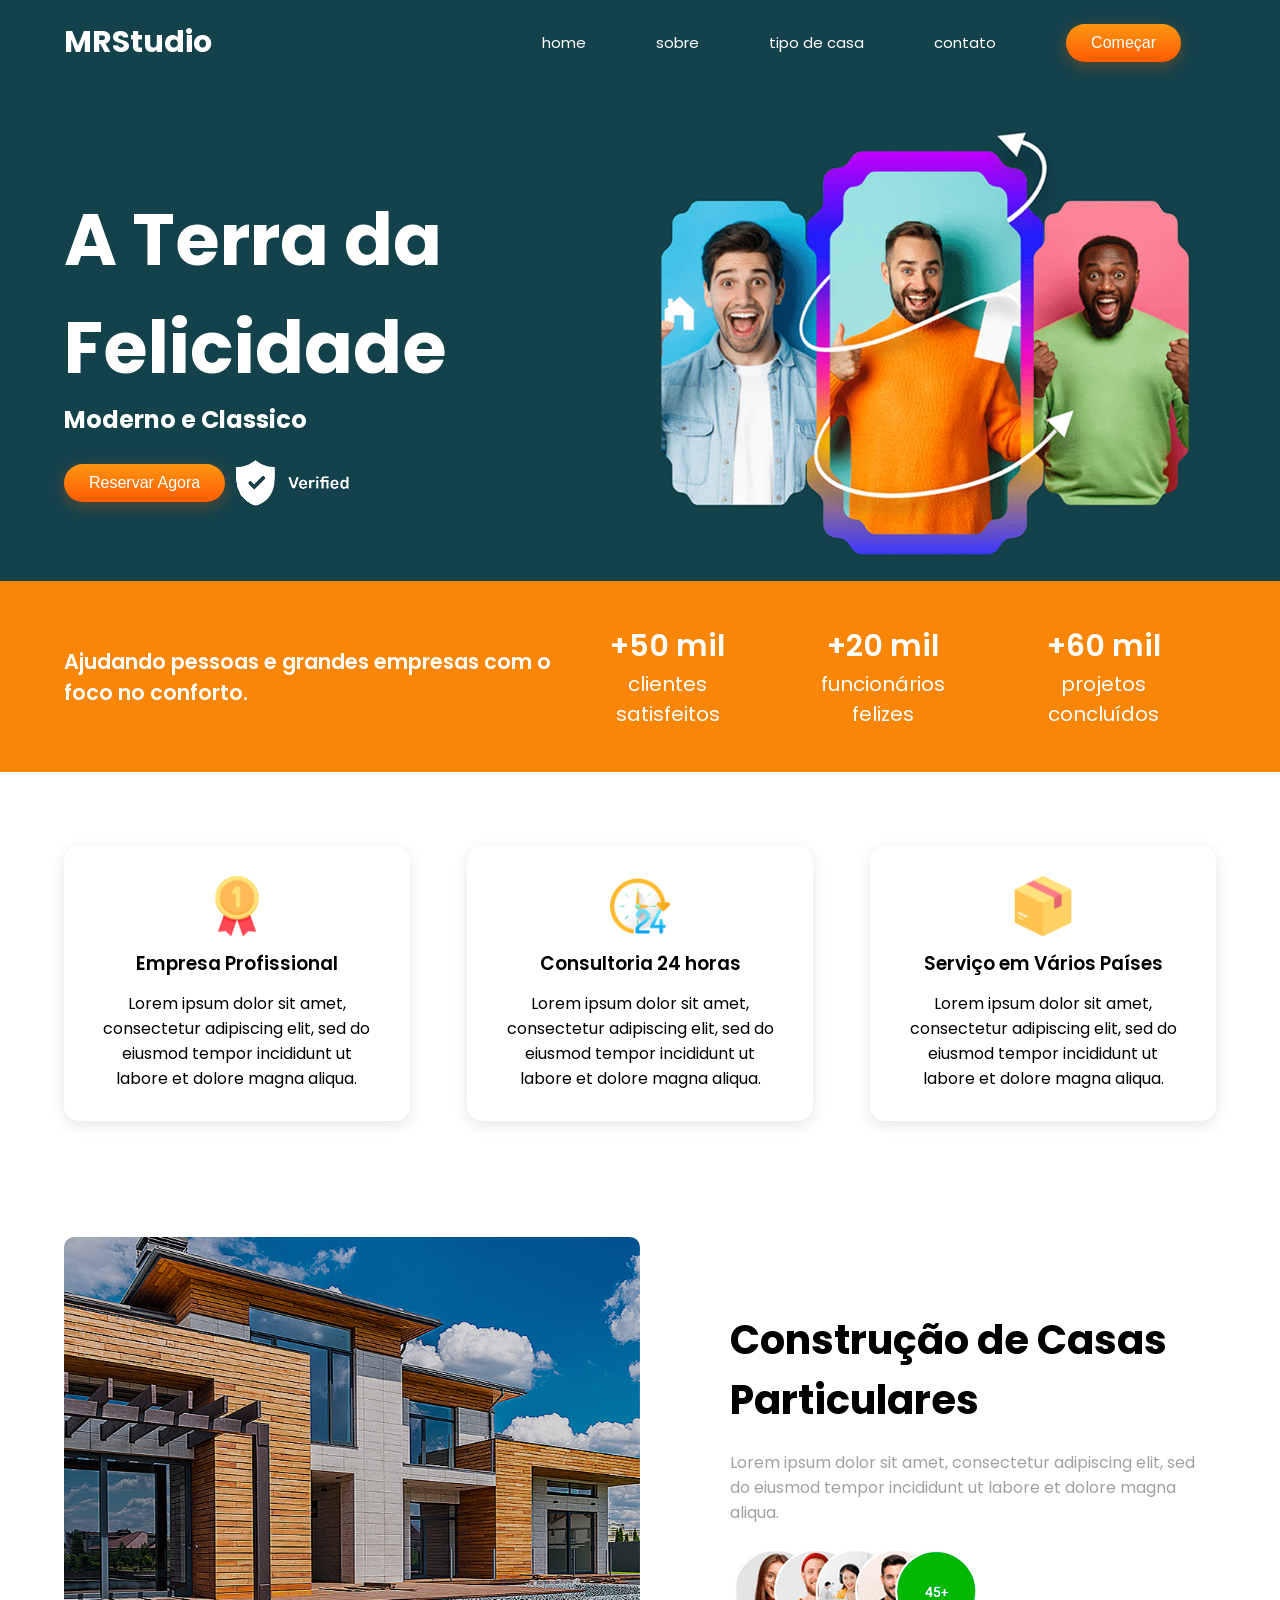
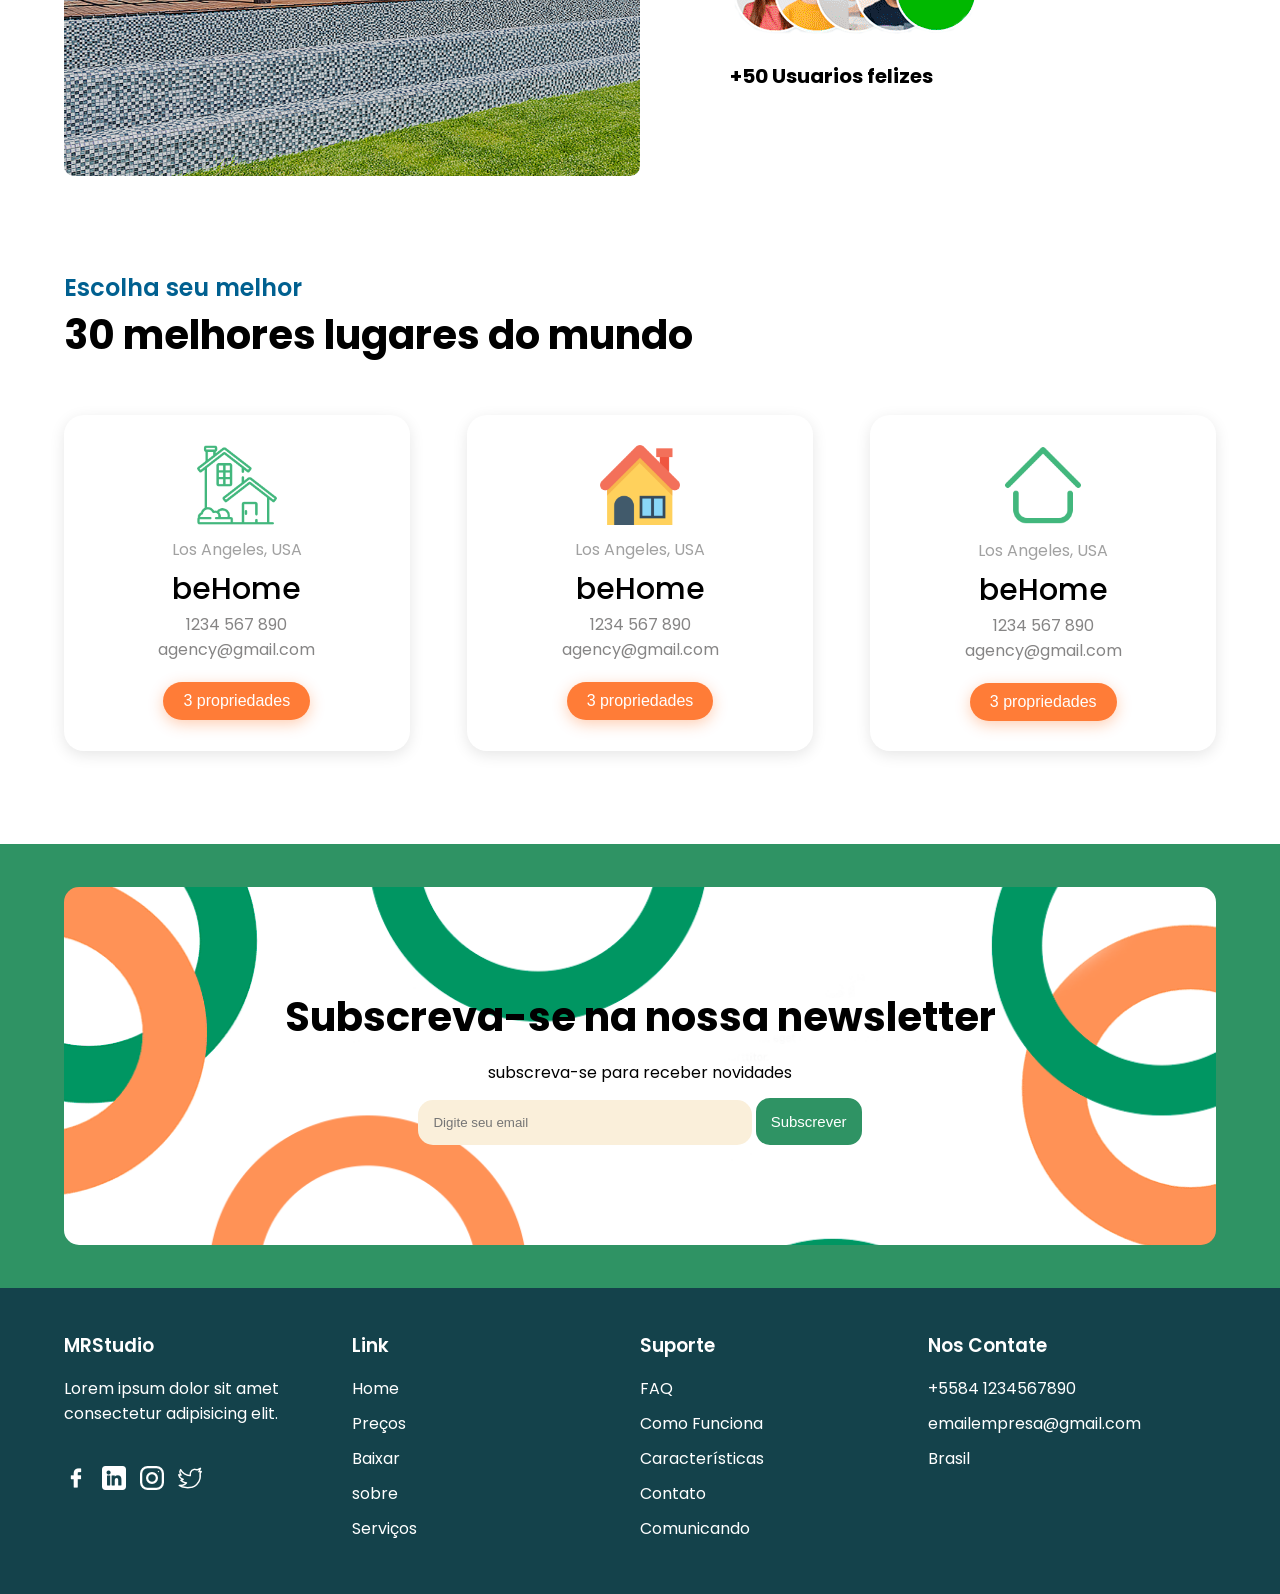
<file: index.html>
<!DOCTYPE html>
<html lang="pt-BR">
<head>
    <meta charset="UTF-8">
    <meta name="viewport" content="width=device-width, initial-scale=1.0">
    <link rel="stylesheet" href="style.css">
    <title>Rafael Silva - Website com HTML, CSS e JavaScript</title>
    <style>
@import url('https://fonts.googleapis.com/css2?family=Poppins:ital,wght@0,100;0,200;0,300;0,400;0,500;0,600;0,700;0,800;0,900;1,100;1,200;1,300;1,400;1,500;1,600;1,700;1,800;1,900&display=swap');
</style>
</head>
<body>
    <div class="background-verde">
    <!-- Início do cabeçalho -->
    <header>
        <div class="container">
            <nav>
                <div class="logo">
                    <a href="index.html">MRStudio</a>
                </div>
                <ul class="ul">
                    <li><a href="#home"> home </a></li>
                    <li><a href="#sobre"> sobre </a></li>
                    <li><a href="#tipo-de-casa"> tipo de casa </a></li>
                    <li><a href="#contato"> contato </a></li>
                    <li><a href="#"> <button class="btn-gradient">Começar</button> </a></li>
                </ul>
                <div class="menu-icon">
                    <img src="img/menu.png" alt="menu icon">
            </nav>
    </header>
    <!-- Fim do cabeçalho -->
    <!-- Início do main -->
    <main>
        <!-- Inicio da div -->
        <div class="container">
            <!-- Início do texto principal -->
            <div class="main-text">
                <h1>A Terra da Felicidade</h1>
                <h2>Moderno e Classico</h2>
                <div>
                    <button class="btn-gradient">Reservar Agora</button>
                    <img src="img/verificado.png" alt="verificado">
                </div>
            </div>
            <!-- Fim do texto principal -->
            <!-- Início da imagem principal -->
            <div class="main-img">
                <img src="img/img1.png" alt="3 homens sorrindo">
            </div>
            <!-- Fim da imagem principal -->
        </div>
        <!-- Fim da div -->
    </main>
    <!-- Fim do main -->
    </div>
    <!-- Fim da background-verde -->
    <!-- Início da seção de resultados -->
    <section class="resultados">
         <!-- container -->
    <div class="container">
        <!-- Início do texto de resultados -->
        <div class="resultados-text">
            Ajudando pessoas e grandes empresas com o foco no conforto.
        </div>
         <!-- Fim do texto de resultados -->
          <div class="resultados-numeros">
            <p>
                <span>+50 mil</span> <br>
                clientes satisfeitos
            </p>
            <p>
                <span>+20 mil</span> <br>
                funcionários felizes
            </p>
            <p>
                <span>+60 mil</span> <br>
                projetos concluídos
            </p>
          </div>
    </div>
    <!-- fim da container -->
    </section>
    <!-- Fim da seção de resultados -->
    <!-- Início da seção de diferenciais -->
    <section class="diferenciais">
        <div class="container">
            <div class="card">
                <img src="/img/medal.png" alt="medalha">
                <h3 class="titulo">Empresa Profissional</h3>
                <p>
                    Lorem ipsum dolor sit amet, consectetur adipiscing elit, sed do eiusmod tempor 
                    incididunt ut labore et dolore magna aliqua.
                </p>
            </div>
            <div class="card">
                <img src="/img/24h.png" alt="24 horas">
                <h3 class="titulo">Consultoria 24 horas</h3>
                <p>
                    Lorem ipsum dolor sit amet, consectetur adipiscing elit, sed do eiusmod tempor 
                    incididunt ut labore et dolore magna aliqua.
                </p>
            </div>
            <div class="card">
                <img src="/img/caixa.png" alt="caixa">
                <h3 class="titulo">Serviço em Vários Países</h3>
                <p>
                    Lorem ipsum dolor sit amet, consectetur adipiscing elit, sed do eiusmod tempor 
                    incididunt ut labore et dolore magna aliqua.
                </p>
            </div>
        </div>
    </section>
    <!-- Fim da seção de diferenciais -->
     <!-- Inicio da Secão da Casa -->
    <section class="casa">
        <div class="container">
            <div class="casa-img">
                <img src="/img/casa.png" alt="Casa">
            </div>
            <div class="casa-text">
                <h2>Construção de Casas Particulares</h2>
                <p>
                    Lorem ipsum dolor sit amet, consectetur adipiscing elit, sed do eiusmod tempor 
                    incididunt ut labore et dolore magna aliqua.
                </p>
                <img src="img/user-happy.png" alt="user happy">
                <p>
                    <b>+50 Usuarios felizes</b>
                </p>
            </div>
        </div>
    </section>
    <!-- Fim da seção da casa -->
     <!-- Início da seção melhores lugares -->
     <section class="melhores-lugares">
        <div class="container">
            <p class="azul">Escolha seu melhor</p>
            <h2>30 melhores lugares do mundo</h2>
            <div class="cards">
                <!-- incio do card item 1 -->
                <div class="card-item">
                    <img src="img/casa1.png" alt="casa 1">
                    <p class="local-casa">Los Angeles, USA</p>
                    <p class="nome-casa">beHome</p>
                    <p class="contato">1234 567 890 <br>agency@gmail.com </p>
                    <button>3 propriedades</button>
                </div>
                <!-- fim do card item 1 -->
                 <!-- incio do card item 2 -->
                <div class="card-item">
                    <img src="img/casa2.png" alt="casa 2">
                    <p class="local-casa">Los Angeles, USA</p>
                    <p class="nome-casa">beHome</p>
                    <p class="contato">1234 567 890 <br>agency@gmail.com </p>
                    <button>3 propriedades</button>
                </div>
                <!-- fim do card item 2 -->
                 <!-- incio do card item 3 -->
                <div class="card-item">
                    <img src="img/casa3.png" alt="casa 3">
                    <p class="local-casa">Los Angeles, USA</p>
                    <p class="nome-casa">beHome</p>
                    <p class="contato">1234 567 890 <br>agency@gmail.com </p>
                    <button>3 propriedades</button>
                </div>
                <!-- fim do card item 3 -->
            </div>
        </div>
     </section>
        <!-- Fim da seção melhores lugares -->
         <!-- Início da seção newsletter -->
         <section class="newsletter">
            <div class="container">
                <div class="box-newsletter">
                    <h2>Subscreva-se na nossa newsletter</h2>
                    <p>subscreva-se para receber novidades</p>
                    <form>
                        <input type="email" placeholder="Digite seu email">
                        <button type="submit">Subscrever</button>
                    </form>
                </div>
            </div>
         </section>
         <!-- Fim da seção newsletter -->
        <!-- Início do rodapé -->
         <footer>
            <div class="container">
                <!-- ul 1 -->
                <ul>
                    <h3>MRStudio</h3>
                    <p>Lorem ipsum dolor sit amet consectetur adipisicing elit.</p>
                    <div class="redes-sociais">
                        <img src="img/facebook.png" alt="facebook">
                        <img src="img/linkedin.png" alt="linkedin">
                        <img src="img/instagram.png" alt="instagram">
                        <img src="img/twitter.png" alt="twitter">
                    </div>
                </ul>
                <!-- fim ul 1-->
                <!-- ul 2 -->
                <ul>
                    <h3>Link</h3>
                    <li><a href="#home">Home</a></li>
                    <li><a href="#precos">Preços</a></li>
                    <li><a href="#baixar">Baixar</a></li>
                    <li><a href="#sobre">sobre</a></li>
                    <li><a href="#servicos">Serviços</a></li>
                </ul>
                <!-- fim ul 2-->
                <!-- ul 3 -->
                <ul>
                    <h3>Suporte</h3>
                    <li><a href="#faq">FAQ</a></li>
                    <li><a href="#como-funciona">Como Funciona</a></li>
                    <li><a href="#caracteristicas">Características</a></li>
                    <li><a href="#contato">Contato</a></li>
                    <li><a href="#comunincando">Comunicando</a></li>
                </ul>
                <!-- fim ul 3-->
                <!-- ul 4 -->
                <ul>
                    <h3>Nos Contate</h3>
                    <li>
                        <p>+5584 1234567890</p>
                    </li>
                    <li>
                        <p>emailempresa@gmail.com</p>
                    </li>
                    <li>
                        <p>Brasil</p>
                    </li>
                </ul>
                <!-- fim ul 4-->
            </div>
         </footer>
        <!-- Fim do rodapé -->
        <button class="backToTop" id="backToTop">Voltar ao Topo</button>
    <script src="main.js"></script>
</body>
</html>
</file>
<file: style.css>
* {
    margin: 0;
    padding: 0;
    box-sizing: border-box;
    text-decoration: none;
    list-style: none;
}

body {
    font-family: 'Poppins', sans-serif;
}
:root {
    --verde-escuro: #14424b;
    --verde: #2f9364;
    --laranja: #ff7c37;
    --degrade-btn: linear-gradient(#fe9611, #ff5c00);
    --color-p: #a1a1a1;
    --color-p-2: #868585;
}

.background-verde {
    background-color: var(--verde-escuro);
}
/* Classes reutilizáveis */
.container {
    max-width: 1440px;
    margin: 0 auto;
    padding: 0 5%;
}

section,
footer {
    padding: 2.7rem 0;
}
.btn-gradient {
    background: var(--degrade-btn);
    color: white;
    padding: 10px 25px;
    border: none;
    border-radius: 50px;
    cursor: pointer;
    font-size: 16px;
    font-weight: 500;
    box-shadow: 0 4px 15px rgba(255, 92, 0, 0.3);
    transition: background 0.3s ease;
}
/* Classes do site */
nav {
    display: flex;
    justify-content: space-between;
    align-items: center;
    padding: 20px 0;
}
.logo a {
    font-size: 30px;
    font-weight: bold;
    color: white;
}
.ul { 
    align-items: center;
    display: flex;
}
.ul li {
    margin: 0 35px;
    font-size: 15px;
}
.ul li a {
    color: white;
}
/* Main */
main .container {
    display: flex;
    justify-content: space-between;
    align-items: center;
    margin-top: 30px;
}
.main-text {
    width: 50%;
    color: white;
}
.main-text h1 {
    font-size: 4.5rem;
}
.main-text div {
    display: flex;
    align-items: center;
    margin-top: 20px;
}
.main-img{
    width: 50%;
}
.main-img img{
    width: 100%;
}
/* Menu Icon */
.menu-icon {
    display: none;
    position: relative;
    z-index: 10;
}
/* Resultados */
.resultados {
    background-color: #fa8607;
}
.resultados .container {
    display: flex;
    justify-content: space-between;
    align-items: center;
}
.resultados .resultados-text {
    color: white;
    font-size: 1.3rem;
    font-weight: 600;
    width: 50%;
}
.resultados .resultados-numeros {
    display: flex;
    justify-content: center;
    align-items: center;
    color: white;
}
.resultados .resultados-numeros p {
    margin: 0 30px;
    text-align: center;
    font-size: 20px;
}
.resultados .resultados-numeros p span {
    font-size: 30px;
    font-weight: 600;
}
/* Diferenciais */
.diferenciais .container{
    display: flex;
    justify-content: space-between;
    margin: 30px auto;
}
.diferenciais .card {
    display: flex;
    flex-direction: column;
    align-items: center;
    width: 30%;
    text-align: center;
    padding: 30px;
    box-shadow: 0 4px 15px rgba(0, 0, 0, 0.1);
    border-radius: 15px;
    cursor: pointer;
    transition: 0.3s;
}
.diferenciais .card:hover {
    box-shadow: 0 6px 20px rgba(0, 0, 0, 0.2);
}
.diferenciais .card img {
    width: 60px;
}
.diferenciais .card .titulo{
    margin: 13px 0;
    font-weight: 600;
}
/* Section casa */
.casa .container {
    display: flex;
    align-items: center;
}
.casa .casa-img{
    width: 50%;
}
.casa .casa-img img{
    width: 100%;
    border-radius: 10px;
}
.casa .casa-text {
    width: 50%;
    padding-left: 90px;
}
.casa .casa-text h2 {
    font-size: 2.5rem;
}
.casa .casa-text p {
    margin: 20px 0;
    color: var(--color-p);
}
.casa .casa-text p b{
    color: black;
    font-size: 20px;
}
.melhores-lugares .azul {
    font-size: 24px;
    font-weight: 600;
    color: #006090;
}
.melhores-lugares h2 {
    font-size: 2.5rem;
}
.melhores-lugares .cards {
    display: flex;
    justify-content: space-between;
    margin-top: 50px;
}
.melhores-lugares .cards .card-item{
    width: 30%;
    text-align: center;
    padding: 30px 0;
    box-shadow: 0 4px 15px rgba(0, 0, 0, 0.1);
    border-radius: 20px;
}
.melhores-lugares .cards img{
    width: 80px;
}
.melhores-lugares .cards .local-casa{
    margin: 5px 0;
    color: var(--color-p);
}
.melhores-lugares .cards .nome-casa{
    font-size: 30px;
    font-weight: 500;
}
.melhores-lugares .cards .contato{
    margin-bottom: 20px;
    color: var(--color-p-2);
}
.melhores-lugares .cards button{
    padding: 10px 20px;
    color: white;
    background-color: var(--laranja);
    border: none;
    border-radius: 50px;
    cursor: pointer;
    font-size: 16px;
    font-weight: 500;
    box-shadow: 0 4px 15px rgba(255, 92, 0, 0.3);
    transition: background 0.3s ease;
}
/* sessão newsletter */
.newsletter {
    margin-top: 50px;
    background-color: var(--verde);
}
.newsletter .box-newsletter {
    text-align: center;
    padding: 100px;
    background-image: url('img/background-newsletter.png');
    background-repeat: no-repeat;
    background-size: cover;
    background-position: center;
    border-radius: 15px;
}
.newsletter .box-newsletter h2 {
    font-size: 2.5rem;
}
.newsletter .box-newsletter p {
    margin: 13px 0;
}
.newsletter .box-newsletter input{
    width: 35%;
    padding: 15px;
    border-radius: 15px;
    border: none;
    outline: none;
    color: #00000098;
    background-color: #faefda;
}
.newsletter .box-newsletter button{
    font-size: 15px;
    border: none;
    outline: none;
    padding: 15px;
    border-radius: 14px;
    color: white;
    background-color: var(--verde);
    cursor: pointer;
}
/* fim da sessão newsletter */
/* Footer */
footer {
    background-color: var(--verde-escuro);
}
footer .container {
    display: flex;
    color: white;
}
footer .container ul{
    width: 50%;
}
footer .container h3{
    margin-bottom: 16px;
    font-weight: 600;
}
footer .container .redes-sociais img{
    margin-right: 10px;
}
footer .container ul > p{
    margin-bottom: 40px;
}
footer .container li{
    margin: 10px 0;
}
footer .container a{
    color: white;
}
/* Fim do Footer */
.backToTop {
    position: fixed;
    bottom: 30px;
    right: 30px;

    width: 70px;
    height: 70px;

    border-radius: 50%;
    border: none;

    background: linear-gradient(135deg,var(--verde));
    color: white;

    font-size: 15px;
    font-weight: bold;

    cursor: pointer;

    display: none;

    box-shadow: 0 8px 20px rgba(3, 90, 22, 0.4);

    transition: 
        transform 0.3s ease,
        box-shadow 0.3s ease,
        opacity 0.3s ease;
}

/* Efeito hover */
.backToTop:hover {
    transform: translateY(-5px);
    box-shadow: 0 12px 25px rgba(11, 78, 28, 0.6);
}

/* Quando clicar */
.backToTop:active {
    transform: scale(0.95);
}

/* Responsive */
@media (max-width: 960px) {
    .menu-icon {
        display: block;
    }
    .ul {
        position: fixed;
        background: var(--verde-escuro);
        top: 0;
        width: 100%;
        height: 100%;
        left: 100%;
        transition: 0.3s;
        flex-direction: column;
        justify-content: center;
    }
    .ul li {
        margin: 20px 0;
        font-size: 20px;
    }
    .ul.ativo {
        left: 0;
    }
    main .container {
        flex-direction: column;
    }
    main .container .main-img,
    main .container .main-text{
        width: 100%;
        text-align: center;
    }
    main .container .main-text div{
        justify-content: center;
    }
    main .container .main-text h1{
        font-size: 4rem;
    }
    .resultados .container {
        flex-direction: column;
    }
    .resultados .resultados-numeros {
        margin-top: 30px;
    }
    .resultados .resultados-text,
    .resultados .resultados-numeros {
        width: 100%;
        text-align: center;
    }
    .diferenciais .container {
        flex-direction: column;
    }
    .diferenciais .card {
        width: 100%;
        margin: 15px 0;
    }
    .casa .container {
        flex-direction: column-reverse;
    }
    .casa .casa-text,
    .casa .casa-img {
        width: 100%;
        text-align: center;
        padding: 0;
    }
    .melhores-lugares .cards {
        flex-direction: column;
    }
    .melhores-lugares .cards .card-item {
        width: 100%;
        margin-top: 50px;
    }
    .newsletter .box-newsletter{
        padding: 50px;
    }
    .newsletter .box-newsletter h2{
        font-size: 2rem;
    }
    .newsletter .box-newsletter input{
        width: 90%;
    }
    .newsletter .box-newsletter button{
        width: 50%;
        margin-top: 20px;
    }
    footer .container{
        flex-direction: column;
        align-items: center;
        text-align: center;
    }
    footer .container ul {
        width: 100%;
        margin-bottom: 30px;
    }
@media (max-width: 480px) {
        .resultados .resultados-numeros {
            flex-direction: column;
        }
    }
    main .container .main-text h1 {
        font-size: 3rem;
    }
}
</file>
